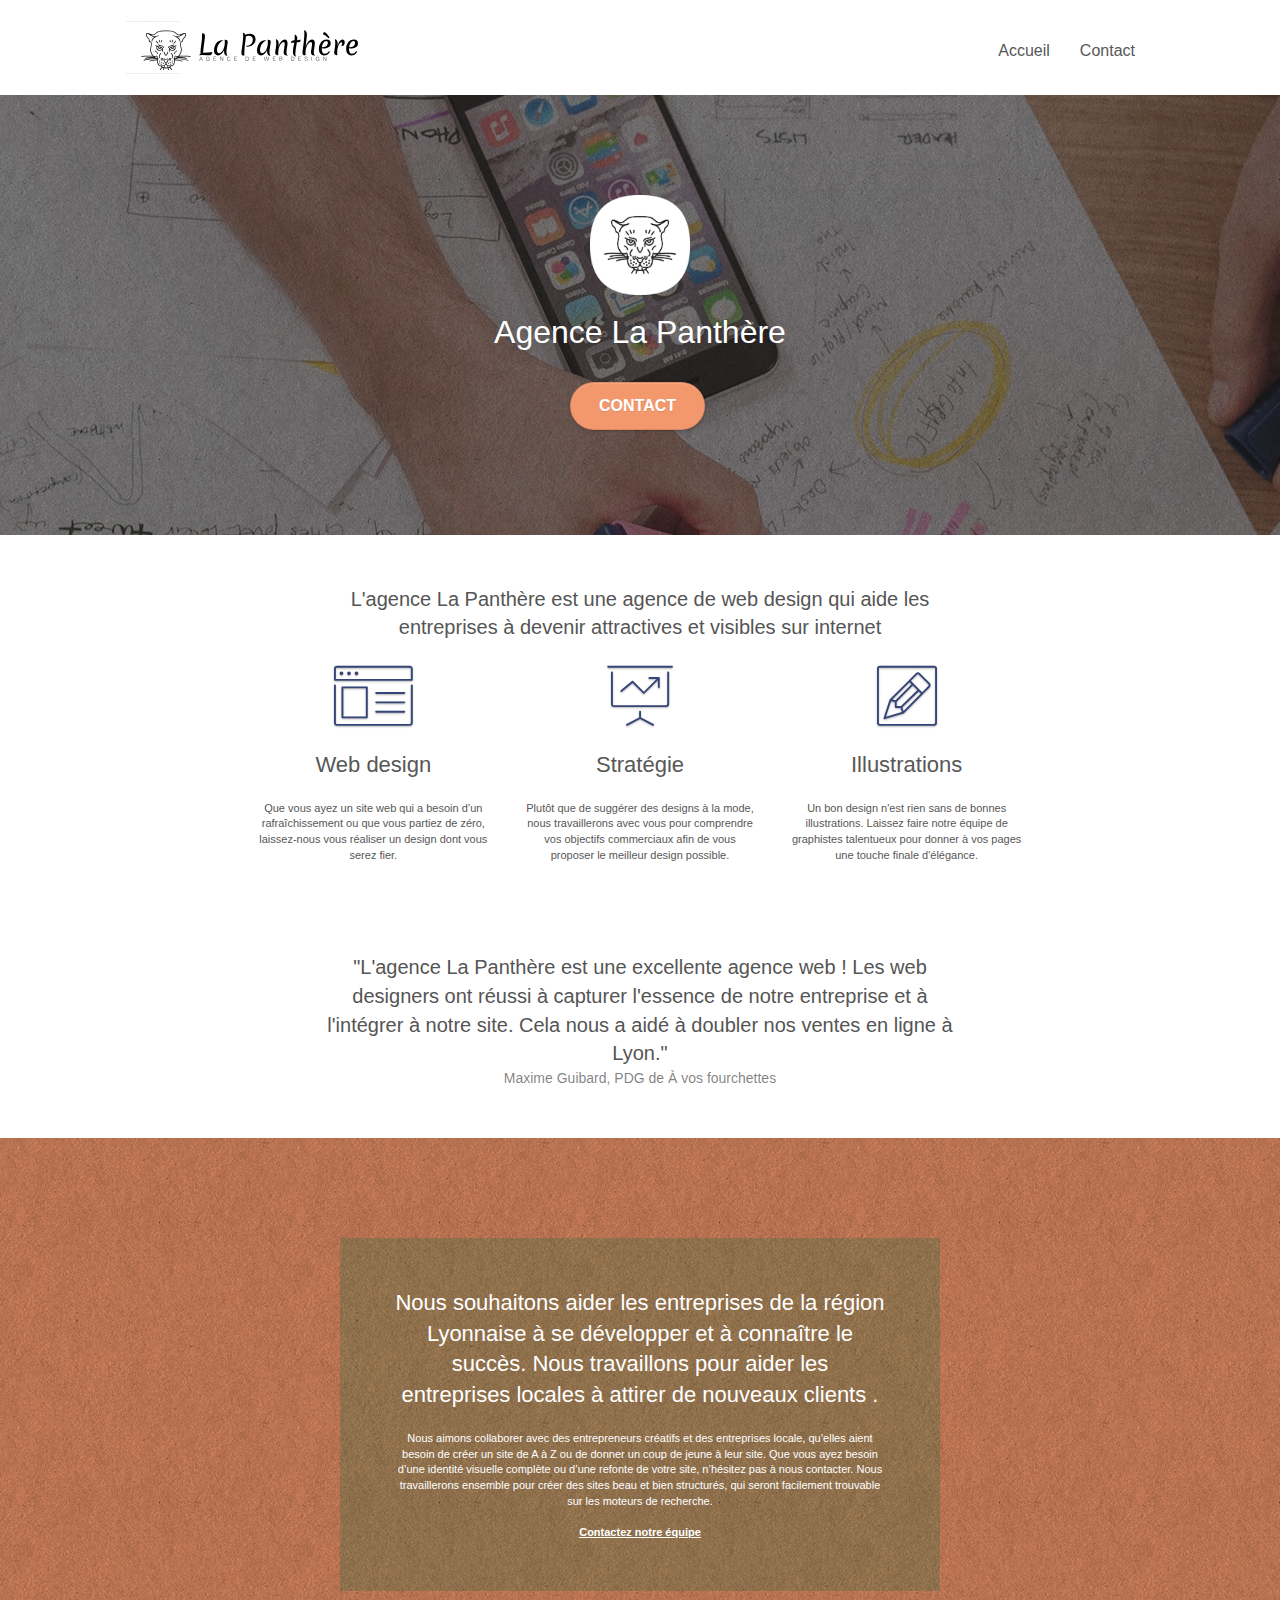
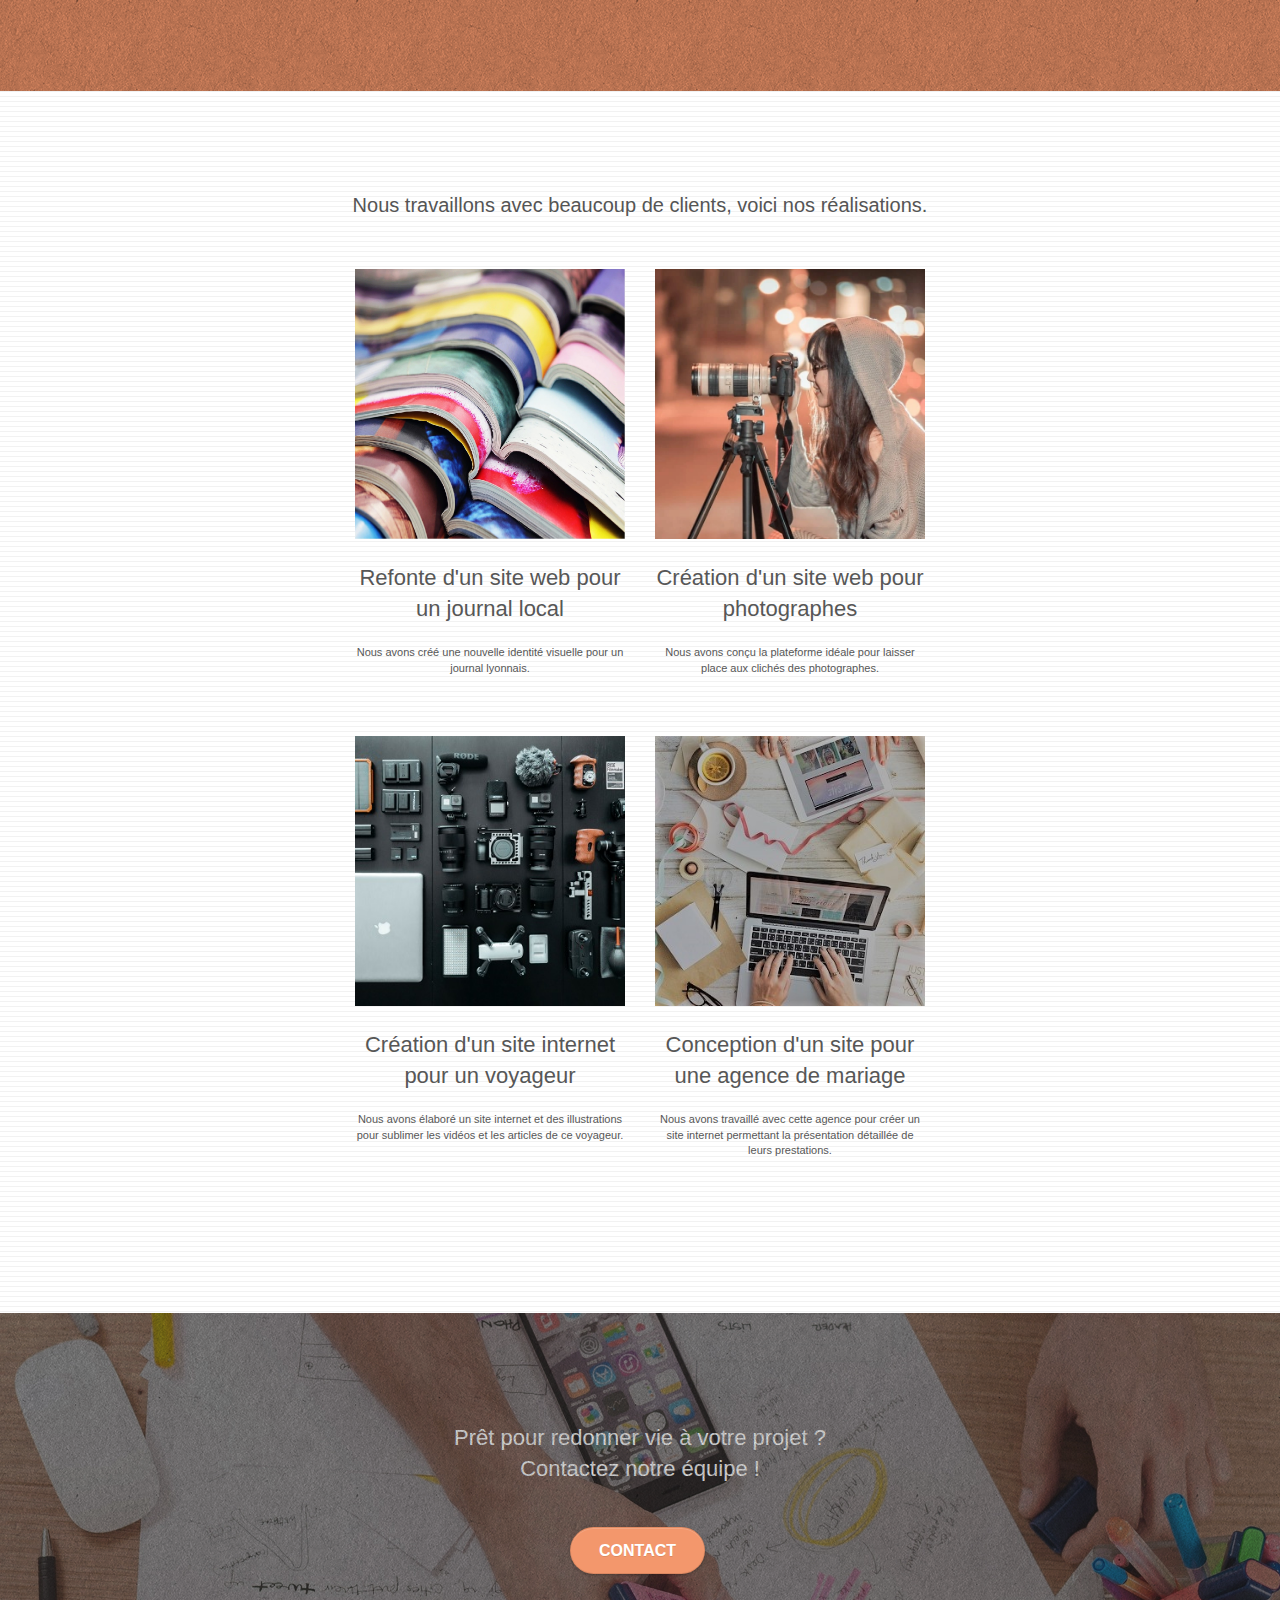
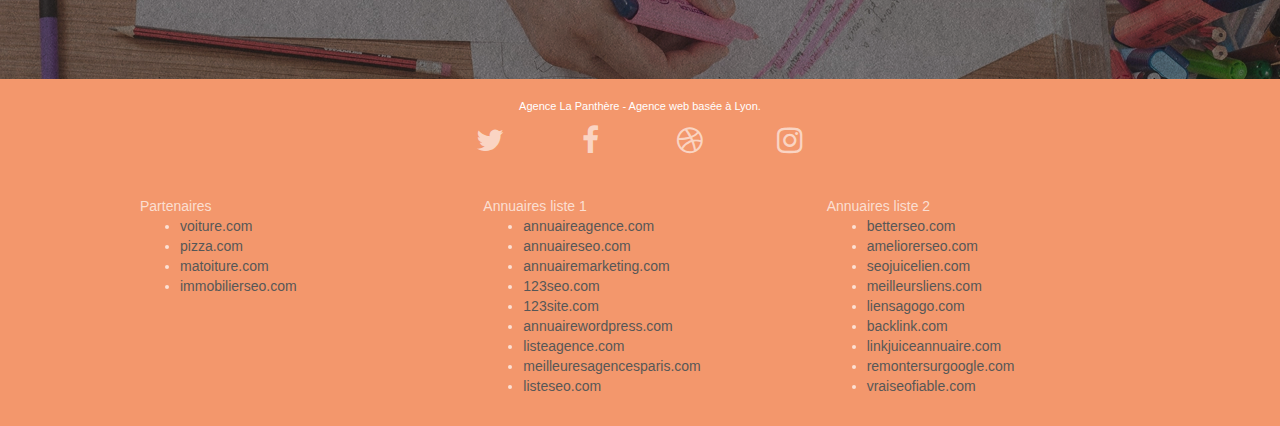
<file: index.html>
<!doctype html>
<html lang="fr">

<head>
    <meta charset="utf-8">
    <meta name="keywords" content="seo, google, site web, site internet, agence design paris, agence design, agence design,agence design,agence design,agence design,agence design,agence design,agence design,agence design">
    <meta name="description" content="La panthère est une agence de web design situé à Lyon qui aide les entreprise à devenir attractive et visible sur internet pour les aider à attirer de nouveaux clients.">
    <meta name="viewport" content="width=device-width, initial-scale=1.0, viewport-fit=cover">
    <meta name="robots" content="index, follow">
    <link rel="shortcut icon" type="image/png" href="favicon.jpg">

    <link rel="stylesheet" type="text/css" href="./css/bootstrap.css">
    <link rel="stylesheet" type="text/css" href="style.css">
    <link rel="stylesheet" type="text/css" href="./css/font-awesome.css">
    <link rel="stylesheet" type="text/css" href="./css/et-line.css">


    <script src="./js/jquery-2.1.0.js"></script>
    <script src="./js/bootstrap.js"></script>
    <script src="./js/blocs.js"></script>
    <script src="./js/jquery.touchSwipe.js" defer></script>
    <script src="./js/gmaps.js"></script>

    <title>La panthère</title>


    <!-- Analytics -->

    <!-- Analytics END -->

</head>

<body>
    <!-- Principal conteneur -->
    <div class="page-container">

        <!-- bloc-0 -->
        <div class="bloc bgc-white l-bloc " id="bloc-0">
            <div class="container bloc-sm">

                <nav class="navbar row">
                    <div class="navbar-header">
                        <div class="keywords" style="color:#cccccc;font-size:1px;">Agence web à paris, stratégie web, web design, illustrations, design de site web, site web, web, internet, site internet, site</div>
                        <a class="navbar-brand" href="index.html"><img src="img/agence-la-panthere-monochrome.svg" alt="paris web design logo agence web meilleure agence" height="40" /></a>
                        <div class="keywords" style="color:#cccccc;font-size:1px;">Agence web à paris, stratégie web, web design, illustrations, design de site web, site web, web, internet, site internet, site</div>
                        <button id="nav-toggle" type="button" class="ui-navbar-toggle navbar-toggle" data-toggle="collapse" data-target=".navbar-1">
					<span class="sr-only">Toggle navigation</span><span class="icon-bar"></span><span class="icon-bar"></span><span class="icon-bar"></span>
				</button>
                    </div>
                    <div class="collapse navbar-collapse navbar-1 special-dropdown-nav">
                        <ul class="site-navigation nav navbar-nav">
                            <li>
                                <a href="index.html">Accueil</a>
                            </li>
                            <li>
                            </li>
                            <li>
                                <a href="page2.html">Contact</a>
                            </li>
                        </ul>
                    </div>
                </nav>
            </div>
        </div>
        <!-- bloc-0 END -->

        <!-- bloc-1-presentation -->
        <div class="bloc bgc-dark-slate-blue bg-banniere d-bloc bg-t-edge bloc-bg-texture texture-paper b-parallax" id="bloc-1-hero">
            <div class="container bloc-lg">
                <div class="row tight-width-whitespace">
                    <div class="col-sm-12">
                        <img src="img/logo.webp" class="center-block image-resize-mode" width="100" alt="Agence La Panthère, agence web paris, création logo paris" />
                        <h1 class="text-center hero-bloc-text tc-white ">
                            Agence La Panthère
                        </h1>
                        <div class="text-center">
                            <a href="page2.html" class="btn btn-lg btn-clean btn-rd cta-hero btn-atomic-tangerine" id="cta-hero">Contact</a>
                        </div>
                    </div>
                </div>
            </div>
        </div>
        <!-- bloc-1-presentation END -->

        <!-- bloc-2-services -->
        <div class="bloc bgc-white l-bloc" id="bloc-2-services">
            <div class="container bloc-md">
                <div class="row">
                    <div class="col-sm-12 text-center">
                        <div class="textun">L'agence La Panthère est une agence de web design qui aide les entreprises à devenir attractives et visibles sur internet</div>
                    </div>
                </div>
                <div class="row voffset-lg med-width-whitespace">
                    <div class="col-sm-4">
                        <div class="text-center">
                            <span class="et-icon-browser sm-shadow icon-dark-slate-blue icons icon-lg"></span>
                        </div>
                        <h2 class="mg-md text-center">
                            Web design
                        </h2>
                        <p class="text-center ">
                            Que vous ayez un site web qui a besoin d&rsquo;un rafraîchissement ou que vous partiez de zéro, laissez-nous vous réaliser un design dont vous serez fier.
                        </p>
                    </div>
                    <div class="col-sm-4">
                        <div class="text-center">
                            <span class="et-icon-presentation sm-shadow icon-dark-slate-blue icons icon-lg"></span>
                        </div>
                        <h2 class="mg-md text-center"> Stratégie
                        </h2>
                        <p class="text-center ">
                            Plutôt que de suggérer des designs à la mode, nous travaillerons avec vous pour comprendre vos objectifs commerciaux afin de vous proposer le meilleur design possible.<br>
                        </p>
                    </div>
                    <div class="col-sm-4">
                        <div class="text-center">
                            <span class="et-icon-edit sm-shadow icon-dark-slate-blue icons icon-lg"></span>
                        </div>
                        <h2 class="mg-md text-center">
                            Illustrations
                        </h2>
                        <p class="text-center ">
                            Un bon design n'est rien sans de bonnes illustrations. Laissez faire notre équipe de graphistes talentueux pour donner à vos pages une touche finale d'élégance.
                        </p>
                    </div>
                </div>
                <div class="row voffset-lg voffset">
                    <div class="col-xs-12 col-md-8 col-md-offset-2 text-center">
                        <div class="textun"> "L'agence La Panthère est une excellente agence web ! Les web designers ont réussi à capturer l'essence de notre entreprise et à l'intégrer à notre site. Cela nous a aidé à doubler nos ventes en ligne à Lyon."</div>
                        <div> Maxime Guibard, PDG de À vos fourchettes</div>
                    </div>
                </div>
            </div>
        </div>
        <!-- bloc-2-services END -->

        <!-- bloc-3-what-i-do -->
        <div class="bloc tc-white bgc-atomic-tangerine bg-presentation d-bloc bloc-bg-texture texture-paper b-parallax" id="bloc-3-what-i-do">
            <div class="container bloc-lg">
                <div class="row tight-width-whitespace black-background">
                    <div class="col-sm-12">
                        <h2 class="mg-md text-center tc-white">
                            Nous souhaitons aider les entreprises de la région Lyonnaise à se développer et à connaître le succès. Nous travaillons pour aider les entreprises locales à attirer de nouveaux clients .<br>
                        </h2>
                        <p class="text-center white">
                            Nous aimons collaborer avec des entrepreneurs créatifs et des entreprises locale, qu’elles aient besoin de créer un site de A à Z ou de donner un coup de jeune à leur site. Que vous ayez besoin d’une identité visuelle complète ou d’une refonte de votre
                            site, n’hésitez pas à nous contacter. Nous travaillerons ensemble pour créer des sites beau et bien structurés, qui seront facilement trouvable sur les moteurs de recherche. <br><br><a class="ltc-white bold-link"
                                href="page2.html">Contactez notre équipe</a><br>
                        </p>
                    </div>
                </div>
            </div>
        </div>
        <!-- bloc-3-what-i-do END -->

        <!-- bloc-4-portfolio -->
        <div class="bloc bgc-white bg-lines-h2-bg bg-repeat l-bloc" id="bloc-4-portfolio">
            <div class="container bloc-lg">
                <div class="row">
                    <div class="col-sm-12 text-center">
                        <div class="textun"> Nous travaillons avec beaucoup de clients, voici nos réalisations.</div>
                    </div>
                </div>
                <div class="row tight-width-whitespace portfolio-row">
                    <div class="col-sm-6">
                        <a href="#" data-lightbox="img/1.webp" data-gallery-id="gallery-1" data-caption="Refonte d'un site web pour un journal local" data-frame="snapshot-lb"><img src="img/1.webp" alt="paris web design logo agence web meilleure agence et refonte site web journal" class="img-responsive portfolio-thumb" /></a>
                        <h2 class="mg-md text-center">
                            Refonte d'un site web pour un journal local
                        </h2>
                        <p class="text-center">
                            Nous avons créé une nouvelle identité visuelle pour un journal lyonnais.
                        </p>
                    </div>
                    <div class="col-sm-6">
                        <a href="#" data-lightbox="img/2.webp" data-gallery-id="gallery-1" data-caption="Création d'un site web pour photographes" data-frame="snapshot-lb"><img src="img/2.webp" class="img-responsive portfolio-thumb" alt="paris web design logo agence web meilleure agence, Création d'un site web pour photographes" /></a>
                        <h2 class="mg-md text-center">
                            Création d'un site web pour photographes
                        </h2>
                        <p class="text-center">
                            Nous avons conçu la plateforme idéale pour laisser place aux clichés des photographes.
                        </p>
                    </div>
                </div>
                <div class="row tight-width-whitespace portfolio-row">
                    <div class="col-sm-6">
                        <a href="#" data-lightbox="img/3.webp" data-gallery-id="gallery-1" data-caption="Création d'un site internet pour un voyageur" data-frame="snapshot-lb"><img src="img/3.webp" class="img-responsive portfolio-thumb" alt="paris web design logo agence web meilleure agence, Création d'un site web pour voyageur" /></a>
                        <h2 class="mg-md text-center">
                            Création d'un site internet pour un voyageur
                        </h2>
                        <p class="text-center">
                            Nous avons élaboré un site internet et des illustrations pour sublimer les vidéos et les articles de ce voyageur.
                        </p>
                    </div>
                    <div class="col-sm-6">
                        <a href="#" data-lightbox="img/4.webp" data-gallery-id="gallery-1" data-caption="Conception d'un site pour une agence de mariage" data-frame="snapshot-lb"><img src="img/4.webp" class="img-responsive portfolio-thumb" alt="paris web design logo agence web meilleure agence, Création d'un site web pour agence de mariage" /></a>
                        <h2 class="mg-md text-center">
                            Conception d'un site pour une agence de mariage
                        </h2>
                        <p class="text-center">
                            Nous avons travaillé avec cette agence pour créer un site internet permettant la présentation détaillée de leurs prestations.
                        </p>
                    </div>
                </div>
            </div>
        </div>
        <!-- bloc-4-portfolio END -->

        <!-- bloc-5-cta -->
        <div class="bloc bgc-dark-slate-blue bg-banniere d-bloc bloc-bg-texture texture-paper" id="bloc-5-cta">
            <div class="container bloc-lg">
                <div class="row">
                    <h2 class="mg-md text-center tc-white">
                        Prêt pour redonner vie à votre projet ?<br>Contactez notre équipe !
                    </h2>
                    <div class="col-sm-12 text-center">
                        <a href="page2.html" class="btn btn-atomic-tangerine btn-clean btn-rd btn-lg cta-hero">Contact</a>
                    </div>
                </div>
            </div>
        </div>
        <!-- bloc-5-cta END -->

        <!-- Footer - bloc-8 -->
        <div class="bloc bgc-atomic-tangerine d-bloc" id="bloc-8">
            <div class="container bloc-sm">
                <div class="row">
                    <div class="col-sm-12">
                        <p class="text-center white">
                            Agence La Panthère - Agence web basée à Lyon.<br>
                        </p>
                        <div class="row row-no-gutters social">
                            <div class="col-sm-3">
                                <div class="text-center">
                                    <a class="social" href="index.html">
                                        <span class="fa fa-twitter icon-md"></span>
                                        <span class="sr-only">Twitter</span>
                                    </a>
                                </div>
                            </div>
                            <div class="col-sm-3">
                                <div class="text-center">
                                    <a class="social" href="index.html">
                                        <span class="fa fa-facebook icon-md"></span>
                                        <span class="sr-only">Facebook</span>
                                    </a>
                                </div>
                            </div>
                            <div class="col-sm-3">
                                <div class="text-center">
                                    <a class="social" href="index.html">
                                        <span class="fa fa-dribbble icon-md"></span>
                                        <span class="sr-only">Dribble</span>
                                    </a>
                                </div>
                            </div>
                            <div class="col-sm-3">
                                <div class="text-center">
                                    <a class="social" href="index.html">
                                        <span class="fa fa-instagram icon-md"></span>
                                        <span class="sr-only">Instagram</span>
                                    </a>
                                </div>
                            </div>
                            <div class="keywords" style="color:#F3976C;">Agence web à paris, stratégie web, web design, illustrations, design de site web, site web, web, internet, site internet, site</div>
                        </div>
                        <div class="row">
                            <div class="col-sm-4">
                                Partenaires
                                <ul>
                                    <li><a href="voiture.com">voiture.com</a></li>
                                    <li><a href="pizza.com">pizza.com</a></li>
                                    <li><a href="matoiture.com">matoiture.com</a></li>
                                    <li><a href="immobilierseo.com">immobilierseo.com</a></li>
                                </ul>
                            </div>
                            <div class="col-sm-4">
                                Annuaires liste 1
                                <ul>
                                    <li><a href="annuaireagence.com">annuaireagence.com</a></li>
                                    <li><a href="annuaireseo.com">annuaireseo.com</a></li>
                                    <li><a href="annuairemarketing.com">annuairemarketing.com</a></li>
                                    <li><a href="123seoture.com">123seo.com</a></li>
                                    <li><a href="123site.com">123site.com</a></li>
                                    <li><a href="annuairewordpress.com">annuairewordpress.com</a></li>
                                    <li><a href="listeagence.com">listeagence.com</a></li>
                                    <li><a href="meilleuresagencesparis.com">meilleuresagencesparis.com</a></li>
                                    <li><a href="listeseo.com">listeseo.com</a></li>
                                </ul>
                            </div>
                            <div class="col-sm-4">
                                Annuaires liste 2
                                <ul>
                                    <li><a href="betterseo.com">betterseo.com</a></li>
                                    <li><a href="ameliorerseo.com">ameliorerseo.com</a></li>
                                    <li><a href="seojuicelien.com">seojuicelien.com</a></li>
                                    <li><a href="meilleursliens.com">meilleursliens.com</a></li>
                                    <li><a href="liensagogo.com">liensagogo.com</a></li>
                                    <li><a href="backlink.com">backlink.com</a></li>
                                    <li><a href="linkjuiceannuaire.com">linkjuiceannuaire.com</a></li>
                                    <li><a href="remontersurgoogle.com">remontersurgoogle.com</a></li>
                                    <li><a href="vraiseofiable.com">vraiseofiable.com</a></li>
                                </ul>
                            </div>
                        </div>
                    </div>
                </div>
            </div>
        </div>
        <!-- Footer - bloc-8 END -->

    </div>
    <!-- Principal conteneur END -->


</body>

</html>
</file>
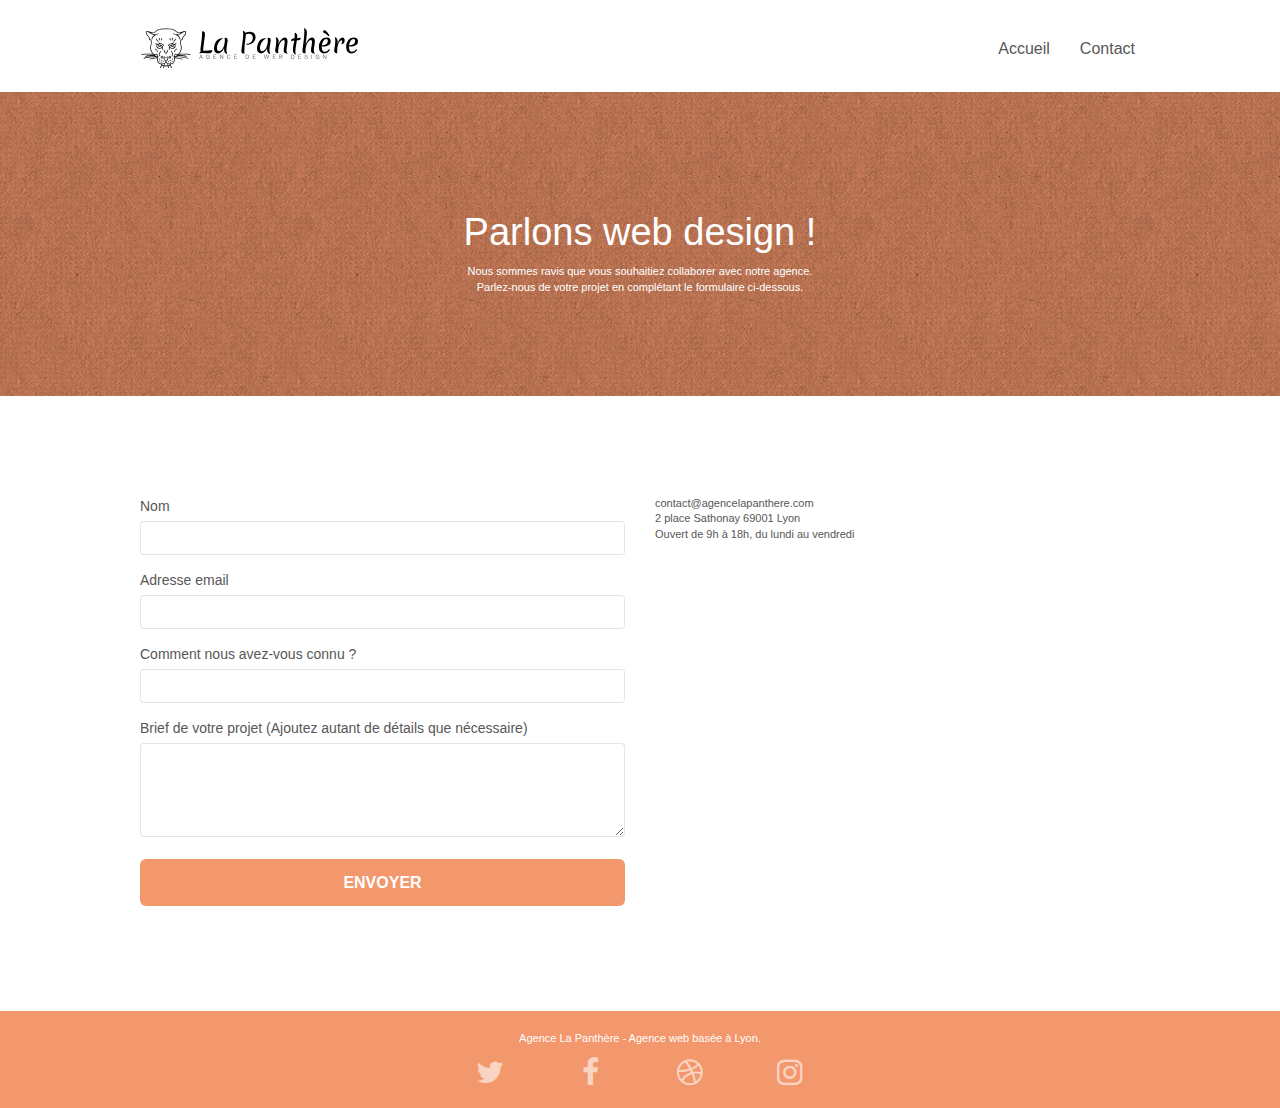
<file: page2.html>
<!doctype html>
<html lang="fr">

<head>
    <meta charset="utf-8">
    <meta name="keywords" content="seo, google, site web, site internet, agence design paris, agence design, agence design,agence design,agence design,agence design,agence design,agence design,agence design,agence design">
    <meta name="description" content="La panthère est une agence de web design situé à Lyon qui aide les entreprise à devenir attractive et visible sur internet pour les aider à attirer de nouveaux clients.">
    <meta name="viewport" content="width=device-width, initial-scale=1.0, viewport-fit=cover">
    <link rel="shortcut icon" type="image/png" href="favicon.jpg">

    <link rel="stylesheet" type="text/css" href="./css/bootstrap.css">
    <link rel="stylesheet" type="text/css" href="style.css">
    <link rel="stylesheet" type="text/css" href="./css/font-awesome.css">
    <link rel="stylesheet" type="text/css" href="./css/et-line.css">


    <script src="./js/jquery-2.1.0.js"></script>
    <script src="./js/bootstrap.js"></script>
    <script src="./js/blocs.js"></script>
    <script src="./js/jqBootstrapValidation.js"></script>
    <script src="./js/formHandler.js"></script>
    <title>Contact</title>


    <!-- Analytics -->

    <!-- Analytics END -->

</head>

<body>
    <!-- Principal conteneur -->
    <div class="page-container">

        <!-- bloc-0 -->
        <div class="bloc bgc-white l-bloc " id="bloc-0">
            <div class="container bloc-sm">
                <nav class="navbar row">
                    <div class="navbar-header">
                        <a class="navbar-brand" href="index.html"><img src="img/agence-la-panthere-monochrome.svg" alt="atlanta web design logo" height="40" /></a>
                        <button id="nav-toggle" type="button" class="ui-navbar-toggle navbar-toggle" data-toggle="collapse" data-target=".navbar-1">
							<span class="sr-only">Toggle navigation</span><span class="icon-bar"></span><span class="icon-bar"></span><span class="icon-bar"></span>
				</button>
                    </div>
                    <div class="collapse navbar-collapse navbar-1 special-dropdown-nav">
                        <ul class="site-navigation nav navbar-nav">
                            <li>
                                <a href="index.html">Accueil</a>
                            </li>
                            <li>
                                <a href="page2.html">Contact</a>
                            </li>
                        </ul>
                    </div>
                </nav>
            </div>
        </div>
        <!-- bloc-0 END -->

        <!-- bloc-6 -->
        <div class="bloc bg-dots-bg bg-repeat bgc-atomic-tangerine d-bloc bloc-bg-texture texture-paper" id="bloc-6">
            <div class="container bloc-lg">
                <div class="row">
                    <div class="col-sm-12">
                        <h1 class="text-center hero-bloc-text tc-white">
                            Parlons web design !
                        </h1>
                        <p class="text-center mg-lg tc-white tight-width-whitespace">
                            Nous sommes ravis que vous souhaitiez collaborer avec notre agence.<br> Parlez-nous de votre projet en complétant le formulaire ci-dessous.
                        </p>
                    </div>
                </div>
            </div>
        </div>
        <!-- bloc-6 END -->

        <!-- bloc-7 -->
        <div class="bloc bgc-white l-bloc" id="bloc-7">
            <div class="container bloc-lg">
                <div class="row">
                    <div class="col-sm-6">
                        <form id="form_1" novalidate>
                            <div class="form-group">
                                <label for="name">
							Nom
						</label>
                                <input id="name" class="form-control" required />
                            </div>
                            <div class="form-group">
                                <label for="email">
							Adresse email
						</label>
                                <input id="email" class="form-control" type="email" required />
                            </div>
                            <div class="form-group">
                                <label for="input_504">
							Comment nous avez-vous connu ?
						</label>
                                <input class="form-control" type="email" required id="input_504" />
                            </div>
                            <div class="form-group">
                                <label for="message">
							Brief de votre projet (Ajoutez autant de détails que nécessaire)<br>
						</label><textarea id="message" class="form-control" rows="4" cols="50" required></textarea>
                            </div>
                            <button class="bloc-button btn btn-lg btn-block cta-hero btn-atomic-tangerine" type="submit">
						Envoyer
					</button>
                        </form>
                    </div>
                    <div class="col-sm-6">
                        <p>
                            contact@agencelapanthere.com<br>2 place Sathonay 69001 Lyon<br>Ouvert de 9h à 18h, du lundi au vendredi<br>
                        </p>
                    </div>
                </div>
            </div>
        </div>
        <!-- bloc-7 END -->

        <!-- ScrollToTop Button -->
        <a class="bloc-button btn btn-d scrollToTop" onclick="scrollToTarget('1')"><span class="fa fa-chevron-up"></span></a>
        <!-- ScrollToTop Button END-->


        <!-- Footer - bloc-8 -->
        <div class="bloc bgc-atomic-tangerine d-bloc" id="bloc-8">
            <div class="container bloc-sm">
                <div class="row">
                    <div class="col-sm-12">
                        <p class="text-center white">
                            Agence La Panthère - Agence web basée à Lyon.<br>
                        </p>
                        <div class="row row-no-gutters social">
                            <div class="col-sm-3">
                                <div class="text-center">
                                    <a class="social" href="index.html"><span class="fa fa-twitter icon-md"></span>
										<span class="sr-only">Twitter</span></a>
                                </div>
                            </div>
                            <div class="col-sm-3">
                                <div class="text-center">
                                    <a class="social" href="index.html"><span class="fa fa-facebook icon-md"></span>
										<span class="sr-only">Facebook</span></a>
                                </div>
                            </div>
                            <div class="col-sm-3">
                                <div class="text-center">
                                    <a class="social" href="index.html"><span class="fa fa-dribbble icon-md"></span>
										<span class="sr-only">Dribble</span></a>
                                </div>
                            </div>
                            <div class="col-sm-3">
                                <div class="text-center">
                                    <a class="social" href="index.html"><span class="fa fa-instagram icon-md"></span>
										<span class="sr-only">Instagram</span></a>
                                </div>
                            </div>
                        </div>
                    </div>
                </div>
            </div>
        </div>
        <!-- Footer - bloc-8 END -->

    </div>
    <!-- Principal conteneur END -->


</body>

</html>
</file>
<file: style.css>
body {
    margin: 0;
    padding: 0;
    background: #FFF;
    overflow-x: hidden;
    -webkit-font-smoothing: antialiased;
    -moz-osx-font-smoothing: grayscale;
}

a,
button {
    transition: all .3s ease-in-out;
    outline: none!important;
}

a:hover {
    text-decoration: none;
    cursor: pointer;
}

#page-loading-blocs-notifaction {
    position: fixed;
    top: 0;
    bottom: 0;
    width: 100%;
    z-index: 100000;
    background: #FFFFFF url("img/pageload-spinner.gif") no-repeat center center;
}

.bloc {
    width: 100%;
    clear: both;
    background: 50% 50% no-repeat;
    padding: 0 50px;
    -webkit-background-size: cover;
    -moz-background-size: cover;
    -o-background-size: cover;
    background-size: cover;
    position: relative;
}

.bloc .container {
    padding-left: 0;
    padding-right: 0;
}

.bloc-lg {
    padding: 100px 50px;
}

.bloc-md {
    padding: 50px;
}

.bloc-sm {
    padding: 20px 50px;
}

.bg-center,
.bg-l-edge,
.bg-r-edge,
.bg-t-edge,
.bg-b-edge,
.bg-tl-edge,
.bg-bl-edge,
.bg-tr-edge,
.bg-br-edge,
.bg-repeat {
    -webkit-background-size: auto!important;
    -moz-background-size: auto!important;
    -o-background-size: auto!important;
    background-size: auto!important;
}

.bg-repeat {
    background: repeat;
}

.bg-t-edge {
    background: top no-repeat;
}

.bloc-bg-texture::before {
    content: "";
    background-size: 2px 2px;
    position: absolute;
    top: 0;
    bottom: 0;
    left: 0;
    right: 0;
}

.texture-paper::before {
    background: url("img/texture-paper.webp");
    background-size: 280px 280px;
}

.b-parallax {
    background-attachment: fixed;
}

.d-bloc {
    color: rgba(255, 255, 255, .7);
}

.d-bloc button:hover {
    color: rgba(255, 255, 255, .9);
}

.d-bloc .icon-round,
.d-bloc .icon-square,
.d-bloc .icon-rounded,
.d-bloc .icon-semi-rounded-a,
.d-bloc .icon-semi-rounded-b {
    border-color: rgba(255, 255, 255, .9);
}

.d-bloc .divider-h span {
    border-color: rgba(255, 255, 255, .2);
}

.d-bloc .a-btn,
.d-bloc .navbar a,
.d-bloc .navbar-brand,
.d-bloc a .icon-sm,
.d-bloc a .icon-md,
.d-bloc a .icon-lg,
.d-bloc a .icon-xl,
.d-bloc h1 a,
.d-bloc h2 a,
.d-bloc h3 a,
.d-bloc h4 a,
.d-bloc h5 a,
.d-bloc h6 a,
.d-bloc p a {
    color: rgba(255, 255, 255, .6);
}

.d-bloc .a-btn:hover,
.d-bloc .navbar a:hover,
.d-bloc .navbar-brand:hover,
.d-bloc a:hover .icon-sm,
.d-bloc a:hover .icon-md,
.d-bloc a:hover .icon-lg,
.d-bloc a:hover .icon-xl,
.d-bloc h1 a:hover,
.d-bloc h2 a:hover,
.d-bloc h3 a:hover,
.d-bloc h4 a:hover,
.d-bloc h5 a:hover,
.d-bloc h6 a:hover,
.d-bloc p a:hover {
    color: rgba(255, 255, 255, 1);
}

.d-bloc .navbar-toggle .icon-bar {
    background: rgba(255, 255, 255, 1);
}

.d-bloc .btn-wire,
.d-bloc .btn-wire:hover {
    color: rgba(255, 255, 255, 1);
    border-color: rgba(255, 255, 255, 1);
}

.d-bloc .panel {
    color: rgba(0, 0, 0, .5);
}

.d-bloc .panel button:hover {
    color: rgba(0, 0, 0, .7);
}

.d-bloc .panel icon {
    border-color: rgba(0, 0, 0, .7);
}

.d-bloc .panel .divider-h span {
    border-color: rgba(0, 0, 0, .1);
}

.d-bloc .panel .a-btn {
    color: rgba(0, 0, 0, .6);
}

.d-bloc .panel .a-btn:hover {
    color: rgba(0, 0, 0, 1);
}

.d-bloc .panel .btn-wire,
.d-bloc .panel .btn-wire:hover {
    color: rgba(0, 0, 0, .7);
    border-color: rgba(0, 0, 0, .3);
}

.d-bloc .panel,
.l-bloc {
    color: rgba(0, 0, 0, .5);
}

.d-bloc .panel button:hover,
.l-bloc button:hover {
    color: rgba(0, 0, 0, .7);
}

.l-bloc .icon-round,
.l-bloc .icon-square,
.l-bloc .icon-rounded,
.l-bloc .icon-semi-rounded-a,
.l-bloc .icon-semi-rounded-b {
    border-color: rgba(0, 0, 0, .7);
}

.d-bloc .panel .divider-h span,
.l-bloc .divider-h span {
    border-color: rgba(0, 0, 0, .1);
}

.d-bloc .panel .a-btn,
.l-bloc .a-btn,
.l-bloc .navbar a,
.l-bloc .navbar-brand,
.l-bloc a .icon-sm,
.l-bloc a .icon-md,
.l-bloc a .icon-lg,
.l-bloc a .icon-xl,
.l-bloc h1 a,
.l-bloc h2 a,
.l-bloc h3 a,
.l-bloc h4 a,
.l-bloc h5 a,
.l-bloc h6 a,
.l-bloc p a {
    color: rgba(0, 0, 0, .6);
}

.d-bloc .panel .a-btn:hover,
.l-bloc .a-btn:hover,
.l-bloc .navbar a:hover,
.l-bloc .navbar-brand:hover,
.l-bloc a:hover .icon-sm,
.l-bloc a:hover .icon-md,
.l-bloc a:hover .icon-lg,
.l-bloc a:hover .icon-xl,
.l-bloc h1 a:hover,
.l-bloc h2 a:hover,
.l-bloc h3 a:hover,
.l-bloc h4 a:hover,
.l-bloc h5 a:hover,
.l-bloc h6 a:hover,
.l-bloc p a:hover {
    color: rgba(0, 0, 0, 1);
}

.l-bloc .navbar-toggle .icon-bar {
    color: rgba(0, 0, 0, .6);
}

.d-bloc .panel .btn-wire,
.d-bloc .panel .btn-wire:hover,
.l-bloc .btn-wire,
.l-bloc .btn-wire:hover {
    color: rgba(0, 0, 0, .7);
    border-color: rgba(0, 0, 0, .3);
}

.voffset {
    margin-top: 30px;
}

.voffset-lg {
    margin-top: 80px;
}

.row-no-gutters {
    margin-right: 0;
    margin-left: 0;
}

.row.row-no-gutters>[class^="col-"],
.row.row-no-gutters>[class*=" col-"] {
    padding-right: 0;
    padding-left: 0;
}

#bloc-1-hero h1 {
    font-size: 32px;
}

.navbar {
    margin-bottom: 0;
    z-index: 1;
}

.navbar-brand {
    height: auto;
    padding: 3px 15px;
    font-size: 25px;
    font-weight: normal;
    font-weight: 600;
    line-height: 44px;
}

.navbar-brand img {
    max-height: 200px;
    margin: 0 5px 0 0;
    display: inline;
}

.navbar-brand img[src$=svg] {
    min-width: 100px;
}

.nav-center .navbar-brand img {
    margin: 0;
}

.navbar .nav {
    padding-top: 2px;
    margin-right: -16px;
    float: right;
    z-index: 1;
}

.nav>li {
    float: left;
    margin-top: 4px;
    font-size: 16px;
}

.navbar-nav .open .dropdown-menu>li>a {
    text-align: inherit;
}

.nav>li a:hover,
.nav>li a:focus {
    background: transparent;
}

.navbar-toggle {
    margin: 10px 10px 0 0;
    border: 0px;
}

.navbar-toggle:hover {
    background: transparent!important;
}

.navbar-toggle .icon-bar {
    background-color: rgba(0, 0, 0, .5);
    width: 26px;
}

.nav-invert .navbar .nav {
    float: left;
}

.nav-invert .navbar-header,
.nav-invert .navbar-brand {
    float: right;
    position: relative;
    z-index: 2;
}

@media (min-width: 768px) {
    .site-navigation {
        position: absolute;
        top: 50%;
        right: 20px;
        transform: translate(0, -50%);
        -webkit-transform: translateY(-50%);
    }
    .nav>li .dropdown-menu a,
    .nav>li .dropdown-menu a:hover {
        color: #484848;
    }
    .nav-invert .site-navigation {
        left: 0;
        right: 0;
    }
    .nav-center {
        text-align: center;
    }
    .nav-center .navbar-header {
        width: 100%;
    }
    .nav-center .navbar-header,
    .nav-center .navbar-brand,
    .nav-center .nav>li {
        float: none;
        display: inline-block;
    }
    .nav-center .site-navigation {
        position: relative;
        width: 100%;
        right: 0;
        margin-right: 0px;
        margin-top: 20px;
    }
    .nav-center.mini-nav .navbar-toggle {
        float: none;
        margin: 10px auto 0;
    }
}

.nav>li>.dropdown a {
    background: none!important;
    display: block;
    padding: 14px 15px;
}

nav .caret {
    margin: 0 5px;
}

.dropdown-menu .dropdown-menu {
    top: -8px;
    left: 100%;
}

.dropdown-menu .dropmenu-flow-right {
    top: 100%;
    left: 0;
    margin-left: -1px;
    border-top-left-radius: 0;
    border-top-right-radius: 0;
}

.dropdown-menu .dropdown span {
    border: 4px solid black;
    border-top-color: transparent;
    border-right-color: transparent;
    border-bottom-color: transparent;
    margin: 6px -5px 0 0!important;
    float: right;
}

.mg-md {
    margin-top: 10px;
    margin-bottom: 20px;
}

.mg-lg {
    margin-top: 10px;
    margin-bottom: 40px;
}

.btn {
    margin: 0 5px 5px 0;
}

.btn.pull-right {
    margin: 0 0 5px 5px;
}

.btn-d,
.btn-d:hover,
.btn-d:focus {
    color: #FFF;
    background: rgba(0, 0, 0, .3);
}

button {
    outline: none!important;
}

.btn-rd {
    border-radius: 40px;
}

.btn-clean {
    border: 1px solid rgba(0, 0, 0, .08);
    border-bottom-color: rgba(0, 0, 0, .1);
    text-shadow: 0 1px 0 rgba(0, 0, 1, .1);
    box-shadow: 0 1px 3px rgba(0, 0, 1, .25), inset 0 1px 0 0 rgba(255, 255, 255, .15);
}

.icon-md {
    font-size: 30px!important;
}

.icon-lg {
    font-size: 60px!important;
}

.sm-shadow {
    text-shadow: 0 1px 2px rgba(0, 0, 0, .3);
}

.panel-sq,
.panel-sq .panel-heading,
.panel-sq .panel-footer {
    border-radius: 0;
}

.panel-rd {
    border-radius: 30px;
}

.panel-rd .panel-heading {
    border-radius: 29px 29px 0 0;
}

.panel-rd .panel-footer {
    border-radius: 0 0 29px 29px;
}

.form-control {
    border-color: rgba(0, 0, 0, .1);
    box-shadow: none;
}

.scrollToTop {
    width: 40px;
    height: 40px;
    position: fixed;
    bottom: 20px;
    right: 20px;
    opacity: 0;
    z-index: 500;
    transition: all .3s ease-in-out;
}

.scrollToTop span {
    margin-top: 6px;
}

.showScrollTop {
    font-size: 14px;
    opacity: 1;
}

a[data-lightbox] {
    position: relative;
    display: block;
    text-align: center;
}

a[data-lightbox]:hover::before {
    content: "+";
    font-family: "HelveticaNeue-Light", "Helvetica Neue Light", "Helvetica Neue", Helvetica, Arial;
    font-size: 32px;
    width: 50px;
    height: 50px;
    margin-left: -25px;
    border-radius: 50%;
    background: rgba(0, 0, 0, .6);
    color: #FFF;
    font-weight: 100;
    z-index: 1;
    position: absolute;
    top: 50%;
    transform: translateY(-50%);
    -webkit-transform: translateY(-50%);
}

a[data-lightbox]:hover img {
    opacity: 0.6;
    -webkit-animation-fill-mode: none;
    animation-fill-mode: none;
}

#lightbox-modal {
    display: flex;
    align-items: center;
}

#lightbox-modal .modal-dialog {
    width: 90%;
    max-width: 900px;
    margin: 0 auto 0;
}

#lightbox-modal .modal-dialog img {
    max-height: 90vh;
    margin: 0 auto;
}

.lightbox-caption {
    padding: 20px;
    color: #FFF;
    background: rgba(0, 0, 0, .5);
    position: absolute;
    left: 15px;
    right: 15px;
    bottom: 5px;
}

.close-lightbox {
    color: #FFF;
    font-size: 30px;
    position: absolute;
    top: 20px;
    right: 20px;
    z-index: 20;
    background: rgba(0, 0, 0, .5);
    border: none;
    line-height: 30px;
    padding: 0 9px 5px;
    opacity: 0.3;
}

.close-lightbox:hover,
.next-lightbox:hover,
.prev-lightbox:hover {
    opacity: 1.0;
    color: #FFF;
}

.next-lightbox,
.prev-lightbox {
    font-size: 20px;
    color: rgba(255, 255, 255, .9);
    background: rgba(0, 0, 0, .5);
    transition: all .2s ease-in-out;
    position: absolute;
    top: 45%;
    z-index: 1;
    opacity: 0.4;
}

.next-lightbox {
    padding: 6px 8px 1px 13px;
    right: 25px;
}

.prev-lightbox {
    padding: 6px 13px 1px 10px;
    left: 25px;
}

.snapshot-lb .modal-body {
    padding-bottom: 45px;
}

.snapshot-lb .lightbox-caption {
    padding: 0;
    color: rgba(0, 0, 0, .5);
    background: none;
}

h1,
h2,
h3,
h4,
h5,
h6,
p,
label,
.btn,
a {
    font-family: "helvetica";
    font-weight: 400;
    color: #575757!important;
}

.container {
    max-width: 1000px;
}

.hero-bloc-text {
    font-size: 38px;
}

.hero-bloc-text-sub {
    font-size: 36px;
}

.statement-bloc-text {
    line-height: 26px;
    font-style: italic;
    font-size: 20px;
    text-align: center;
    font-weight: lighter;
    max-width: 520px;
    margin: auto auto auto auto;
}

p {
    font-size: 11px;
}

.tight-width-whitespace {
    max-width: 600px;
    margin: auto auto auto auto;
}

.h1 {
    font-size: 20px;
    font-family: "Open Sans";
}

.cta-hero {
    margin-top: 22px;
    color: #FFFFFF!important;
    text-transform: uppercase;
    padding: 12px 28px 12px 28px;
    font-size: 16px;
    font-weight: 700;
}

.social {
    max-width: 400px;
    margin: auto auto auto auto;
}

h2 {
    font-size: 22px;
    line-height: 1.4em;
}

h3 {
    font-size: 15px;
    text-transform: uppercase;
    font-weight: 700;
    color: #333333!important;
}

.med-width-whitespace {
    max-width: 800px;
    margin: auto auto auto auto;
    box-shadow: 0px 0px 0px #000000;
}

h1 {
    color: #333333!important;
}

h4 {
    color: #333333!important;
}

.icons {
    margin-bottom: 14px;
    margin-top: 24px;
}

.white {
    color: #FFFFFF!important;
}

.portfolio-thumb {
    margin-bottom: 24px;
}

.portfolio-row {
    margin-bottom: 44px;
    margin-top: 50px;
}

.avatar {
    box-shadow: 0px 4px 9px rgba(0, 0, 0, 0.3);
}

.black-background {
    background-color: rgba(165, 147, 99, 0.7);
    padding: 40px 40px 40px 40px;
}

.bold-link {
    font-weight: 900;
    text-decoration: underline!important;
}

.bgc-white {
    background-color: #FFFFFF;
}

.bgc-dark-slate-blue {
    background-color: #364577;
}

.bgc-atomic-tangerine {
    background-color: #F3976C;
}

.tc-white {
    color: #FFFFFF!important;
}

.btn-atomic-tangerine {
    background: #F3976C;
    color: #FFFFFF!important;
}

.btn-atomic-tangerine:hover {
    background: #c27956!important;
    color: #FFFFFF!important;
}

.ltc-white {
    color: #FFFFFF!important;
}

.ltc-white:hover {
    color: #cccccc!important;
}

.ltc-atomic-tangerine {
    color: #F3976C!important;
}

.ltc-atomic-tangerine:hover {
    color: #c27956!important;
}

.icon-dark-slate-blue {
    color: #364577!important;
    border-color: #364577!important;
}

.bg-dots-bg {
    background-image: url("img/dots-bg.webp");
}

.bg-lines-h2-bg {
    background-image: url("img/lines-h2-bg.webp");
}

.bg-banniere {
    background-image: url("img/agence-la-panthere.webp");
}

.bg-presentation {
    background-image: url("img/image-de-presentation.webp");
}

.textun {
    font-size: 20px;
    color: #555555;
    max-width: 634px;
    margin: auto;
}

@media (max-width: 1024px) {
    .bloc {
        padding-left: 20px;
        padding-right: 20px;
    }
    .bloc.full-width-bloc,
    .bloc-tile-2.full-width-bloc .container,
    .bloc-tile-3.full-width-bloc .container,
    .bloc-tile-4.full-width-bloc .container {
        padding-left: 0;
        padding-right: 0;
    }
}

@media (max-width: 992px) and (min-width: 768px) {
    .navbar .nav {
        max-width: 80%
    }
    .nav-center.navbar .nav {
        max-width: 100%
    }
}

@media only screen and (min-device-width: 768px) and (max-device-width: 1024px) and (orientation: landscape) {
    .b-parallax {
        background-attachment: scroll;
    }
}

@media only screen and (min-device-width: 1024px) and (max-device-width: 1366px) and (-webkit-min-device-pixel-ratio: 1.5) {
    .b-parallax {
        background-attachment: scroll;
    }
}

@media (max-width: 991px) {
    .container {
        width: 100%;
    }
    .b-parallax {
        background-attachment: scroll;
    }
    .page-container,
    #hero-bloc {
        overflow-x: hidden;
        position: relative;
    }
    .bloc {
        padding-left: constant(safe-area-inset-left);
        padding-right: constant(safe-area-inset-right);
    }
    .bloc-group,
    .bloc-group .bloc {
        display: block;
        width: 100%;
    }
    .bloc-fill-screen .fill-bloc-top-edge,
    .bloc-fill-screen .fill-bloc-bottom-edge {
        padding: 0 20px;
        padding-left: constant(safe-area-inset-left);
        padding-right: constant(safe-area-inset-right);
    }
}

@media (max-width: 767px) {
    .page-container {
        overflow-x: hidden;
        position: relative;
    }
    h1,
    h2,
    h3,
    h4,
    h5,
    h6,
    p,
    #disqus_thread {
        padding-left: 10px!important;
        padding-right: 10px!important;
    }
    .b-parallax {
        background-attachment: scroll;
    }
    .navbar .nav {
        padding-top: 0;
        border-top: 1px solid rgba(0, 0, 0, .2);
        float: none!important;
    }
    .navbar.row {
        margin-left: 0;
        margin-right: 0;
    }
    .site-navigation {
        position: inherit;
        transform: none;
        -webkit-transform: none;
        -ms-transform: none;
    }
    .nav>li {
        margin-top: 0;
        border-bottom: 1px solid rgba(0, 0, 0, .1);
        background: rgba(0, 0, 0, .05);
        text-align: left;
        padding-left: 15px;
        width: 100%;
    }
    .nav>li:hover {
        background: rgba(0, 0, 0, .08);
    }
    .dropdown .dropdown a .caret {
        float: none;
        margin: 5px 0 0 10px!important;
        border: 4px solid black;
        border-bottom-color: transparent;
        border-right-color: transparent;
        border-left-color: transparent;
    }
    #hero-bloc .navbar .nav {
        background: rgba(0, 0, 0, .8);
    }
    #hero-bloc .navbar .nav a {
        color: rgba(255, 255, 255, .6);
    }
    .hero {
        padding: 50px 0;
    }
    .hero-nav {
        left: -1px;
        right: -1px;
    }
    .navbar-collapse {
        padding: 0;
        overflow-x: hidden;
        -webkit-box-shadow: none;
        box-shadow: none;
    }
    .navbar-brand img {
        max-height: 40px;
        width: auto;
    }
    .nav-invert .navbar-header {
        float: none;
        width: 100%;
    }
    .nav-invert .navbar-toggle {
        float: left;
        margin-left: 10px;
    }
    .bloc {
        padding-left: 0;
        padding-right: 0;
    }
    .bloc-xxl,
    .bloc-xl,
    .bloc-lg {
        padding: 40px 0;
    }
    .bloc-sm,
    .bloc-md {
        padding-left: 0;
        padding-right: 0;
    }
    .bloc-tile-2 .container,
    .bloc-tile-3 .container,
    .bloc-tile-4 .container,
    .bloc-fill-screen .fill-bloc-top-edge,
    .bloc-fill-screen .fill-bloc-bottom-edge {
        padding-left: 0;
        padding-right: 0;
    }
    .a-block {
        padding: 0 10px;
    }
    .btn-dwn {
        display: none;
    }
    .voffset {
        margin-top: 5px;
    }
    .voffset-md {
        margin-top: 20px;
    }
    .voffset-lg {
        margin-top: 30px;
    }
    form {
        padding: 5px;
    }
    .close-lightbox {
        display: inline-block;
    }
    .blocsapp-device-iphone5 {
        background-size: 216px 425px;
        padding-top: 60px;
        width: 216px;
        height: 425px;
    }
    .blocsapp-device-iphone5 img {
        width: 180px;
        height: 320px;
    }
}

@media (max-width: 400px) {
    .bloc {
        padding-left: 0;
        padding-right: 0;
    }
}

@media (max-width: 767px) {
    .bloc-mob-center-text {
        text-align: center;
    }
}
</file>
<file: css/et-line.css>
@font-face {
    font-family: et-line;
    src: url(../fonts/et-line.eot);
    src: url(../fonts/et-line.eot?#iefix) format('embedded-opentype'), url(../fonts/et-line.woff) format('woff'), url(../fonts/et-line.ttf) format('truetype'), url(../fonts/et-line.svg#et-line) format('svg');
    font-weight: 400;
    font-style: normal
}

.et-icon-adjustments,
.et-icon-alarmclock,
.et-icon-anchor,
.et-icon-aperture,
.et-icon-attachment,
.et-icon-bargraph,
.et-icon-basket,
.et-icon-beaker,
.et-icon-bike,
.et-icon-book-open,
.et-icon-briefcase,
.et-icon-browser,
.et-icon-calendar,
.et-icon-camera,
.et-icon-caution,
.et-icon-chat,
.et-icon-circle-compass,
.et-icon-clipboard,
.et-icon-clock,
.et-icon-cloud,
.et-icon-compass,
.et-icon-desktop,
.et-icon-dial,
.et-icon-document,
.et-icon-documents,
.et-icon-download,
.et-icon-dribbble,
.et-icon-edit,
.et-icon-envelope,
.et-icon-expand,
.et-icon-facebook,
.et-icon-flag,
.et-icon-focus,
.et-icon-gears,
.et-icon-genius,
.et-icon-gift,
.et-icon-global,
.et-icon-globe,
.et-icon-googleplus,
.et-icon-grid,
.et-icon-happy,
.et-icon-hazardous,
.et-icon-heart,
.et-icon-hotairballoon,
.et-icon-hourglass,
.et-icon-key,
.et-icon-laptop,
.et-icon-layers,
.et-icon-lifesaver,
.et-icon-lightbulb,
.et-icon-linegraph,
.et-icon-linkedin,
.et-icon-lock,
.et-icon-magnifying-glass,
.et-icon-map,
.et-icon-map-pin,
.et-icon-megaphone,
.et-icon-mic,
.et-icon-mobile,
.et-icon-newspaper,
.et-icon-notebook,
.et-icon-paintbrush,
.et-icon-paperclip,
.et-icon-pencil,
.et-icon-phone,
.et-icon-picture,
.et-icon-pictures,
.et-icon-piechart,
.et-icon-presentation,
.et-icon-pricetags,
.et-icon-printer,
.et-icon-profile-female,
.et-icon-profile-male,
.et-icon-puzzle,
.et-icon-quote,
.et-icon-recycle,
.et-icon-refresh,
.et-icon-ribbon,
.et-icon-rss,
.et-icon-sad,
.et-icon-scissors,
.et-icon-scope,
.et-icon-search,
.et-icon-shield,
.et-icon-speedometer,
.et-icon-strategy,
.et-icon-streetsign,
.et-icon-tablet,
.et-icon-target,
.et-icon-telescope,
.et-icon-toolbox,
.et-icon-tools,
.et-icon-tools-2,
.et-icon-trophy,
.et-icon-tumblr,
.et-icon-twitter,
.et-icon-upload,
.et-icon-video,
.et-icon-wallet,
.et-icon-wine {
    font-family: et-line;
    speak-as: none;
    font-style: normal;
    font-weight: 400;
    font-variant: normal;
    text-transform: none;
    line-height: 1;
    -webkit-font-smoothing: antialiased;
    -moz-osx-font-smoothing: grayscale;
    display: inline-block
}

.et-icon-mobile:before {
    content: "\e000"
}

.et-icon-laptop:before {
    content: "\e001"
}

.et-icon-desktop:before {
    content: "\e002"
}

.et-icon-tablet:before {
    content: "\e003"
}

.et-icon-phone:before {
    content: "\e004"
}

.et-icon-document:before {
    content: "\e005"
}

.et-icon-documents:before {
    content: "\e006"
}

.et-icon-search:before {
    content: "\e007"
}

.et-icon-clipboard:before {
    content: "\e008"
}

.et-icon-newspaper:before {
    content: "\e009"
}

.et-icon-notebook:before {
    content: "\e00a"
}

.et-icon-book-open:before {
    content: "\e00b"
}

.et-icon-browser:before {
    content: "\e00c"
}

.et-icon-calendar:before {
    content: "\e00d"
}

.et-icon-presentation:before {
    content: "\e00e"
}

.et-icon-picture:before {
    content: "\e00f"
}

.et-icon-pictures:before {
    content: "\e010"
}

.et-icon-video:before {
    content: "\e011"
}

.et-icon-camera:before {
    content: "\e012"
}

.et-icon-printer:before {
    content: "\e013"
}

.et-icon-toolbox:before {
    content: "\e014"
}

.et-icon-briefcase:before {
    content: "\e015"
}

.et-icon-wallet:before {
    content: "\e016"
}

.et-icon-gift:before {
    content: "\e017"
}

.et-icon-bargraph:before {
    content: "\e018"
}

.et-icon-grid:before {
    content: "\e019"
}

.et-icon-expand:before {
    content: "\e01a"
}

.et-icon-focus:before {
    content: "\e01b"
}

.et-icon-edit:before {
    content: "\e01c"
}

.et-icon-adjustments:before {
    content: "\e01d"
}

.et-icon-ribbon:before {
    content: "\e01e"
}

.et-icon-hourglass:before {
    content: "\e01f"
}

.et-icon-lock:before {
    content: "\e020"
}

.et-icon-megaphone:before {
    content: "\e021"
}

.et-icon-shield:before {
    content: "\e022"
}

.et-icon-trophy:before {
    content: "\e023"
}

.et-icon-flag:before {
    content: "\e024"
}

.et-icon-map:before {
    content: "\e025"
}

.et-icon-puzzle:before {
    content: "\e026"
}

.et-icon-basket:before {
    content: "\e027"
}

.et-icon-envelope:before {
    content: "\e028"
}

.et-icon-streetsign:before {
    content: "\e029"
}

.et-icon-telescope:before {
    content: "\e02a"
}

.et-icon-gears:before {
    content: "\e02b"
}

.et-icon-key:before {
    content: "\e02c"
}

.et-icon-paperclip:before {
    content: "\e02d"
}

.et-icon-attachment:before {
    content: "\e02e"
}

.et-icon-pricetags:before {
    content: "\e02f"
}

.et-icon-lightbulb:before {
    content: "\e030"
}

.et-icon-layers:before {
    content: "\e031"
}

.et-icon-pencil:before {
    content: "\e032"
}

.et-icon-tools:before {
    content: "\e033"
}

.et-icon-tools-2:before {
    content: "\e034"
}

.et-icon-scissors:before {
    content: "\e035"
}

.et-icon-paintbrush:before {
    content: "\e036"
}

.et-icon-magnifying-glass:before {
    content: "\e037"
}

.et-icon-circle-compass:before {
    content: "\e038"
}

.et-icon-linegraph:before {
    content: "\e039"
}

.et-icon-mic:before {
    content: "\e03a"
}

.et-icon-strategy:before {
    content: "\e03b"
}

.et-icon-beaker:before {
    content: "\e03c"
}

.et-icon-caution:before {
    content: "\e03d"
}

.et-icon-recycle:before {
    content: "\e03e"
}

.et-icon-anchor:before {
    content: "\e03f"
}

.et-icon-profile-male:before {
    content: "\e040"
}

.et-icon-profile-female:before {
    content: "\e041"
}

.et-icon-bike:before {
    content: "\e042"
}

.et-icon-wine:before {
    content: "\e043"
}

.et-icon-hotairballoon:before {
    content: "\e044"
}

.et-icon-globe:before {
    content: "\e045"
}

.et-icon-genius:before {
    content: "\e046"
}

.et-icon-map-pin:before {
    content: "\e047"
}

.et-icon-dial:before {
    content: "\e048"
}

.et-icon-chat:before {
    content: "\e049"
}

.et-icon-heart:before {
    content: "\e04a"
}

.et-icon-cloud:before {
    content: "\e04b"
}

.et-icon-upload:before {
    content: "\e04c"
}

.et-icon-download:before {
    content: "\e04d"
}

.et-icon-target:before {
    content: "\e04e"
}

.et-icon-hazardous:before {
    content: "\e04f"
}

.et-icon-piechart:before {
    content: "\e050"
}

.et-icon-speedometer:before {
    content: "\e051"
}

.et-icon-global:before {
    content: "\e052"
}

.et-icon-compass:before {
    content: "\e053"
}

.et-icon-lifesaver:before {
    content: "\e054"
}

.et-icon-clock:before {
    content: "\e055"
}

.et-icon-aperture:before {
    content: "\e056"
}

.et-icon-quote:before {
    content: "\e057"
}

.et-icon-scope:before {
    content: "\e058"
}

.et-icon-alarmclock:before {
    content: "\e059"
}

.et-icon-refresh:before {
    content: "\e05a"
}

.et-icon-happy:before {
    content: "\e05b"
}

.et-icon-sad:before {
    content: "\e05c"
}

.et-icon-facebook:before {
    content: "\e05d"
}

.et-icon-twitter:before {
    content: "\e05e"
}

.et-icon-googleplus:before {
    content: "\e05f"
}

.et-icon-rss:before {
    content: "\e060"
}

.et-icon-tumblr:before {
    content: "\e061"
}

.et-icon-linkedin:before {
    content: "\e062"
}

.et-icon-dribbble:before {
    content: "\e063"
}
</file>
